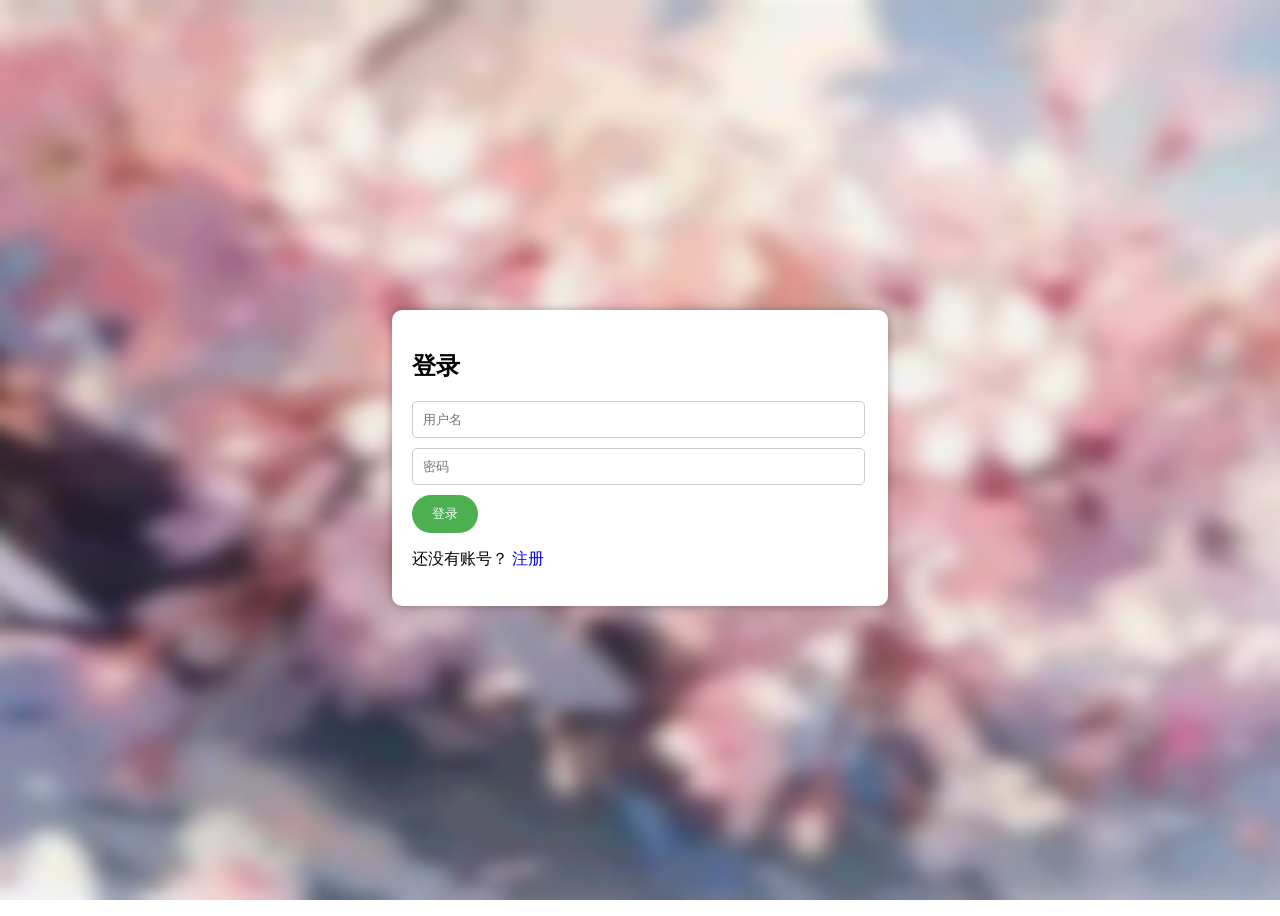
<file: index.html>
<!DOCTYPE html>
<html lang="en">

<head>
  <meta charset="UTF-8">
  <meta http-equiv="X-UA-Compatible" content="IE=edge">
  <meta name="viewport" content="width=device-width, initial-scale=1.0">
  <title>登录页面</title>
  <style>
    body {
      display: flex;
      justify-content: center;
      align-items: center;
      height: 100vh;
      background: url('OIP-C.jpg') no-repeat center center fixed;
      background-size: cover;
    }

    form {
      padding: 20px;
      background-color: rgba(255, 255, 255, 1);
      border-radius: 10px;
      box-shadow: 0 0 10px rgba(0, 0, 0, 0.3);
      opacity: 0;
      animation: slideIn 1s ease forwards;
    }

    @keyframes slideIn {
      0% {
        transform: translateY(-100%);
        opacity: 0;
      }

      100% {
        transform: translateY(0);
        opacity: 1;
      }
    }

    input {
      width: calc(100% - 25px);
      padding: 10px;
      margin-bottom: 10px;
      border: 1px solid #ccc;
      border-radius: 5px;
    }

    button {
      padding: 10px 20px;
      background-color: #4CAF50;
      color: white;
      border: none;
      border-radius: 20px;
      cursor: pointer;
    }

    /* 注册界面样式 */
    #registerForm {
      display: none;
    }

    a.registerLink {
      color: blue;
      cursor: pointer;
    }

    a.registerLink:hover {
      text-decoration: underline;
    }

    #loginFailurePopup {
      display: none;
      position: absolute;
      top: -50px;  /* 初始时在页面上方隐藏 */
      left: 50%;
      transform: translateX(-50%);
      padding: 20px;
      background-color: white;  /* 背景改为白色 */
      color: red;
      border-radius: 10px;
      box-shadow: 0 0 10px rgba(0, 0, 0, 0.5);
      animation: popupSlideDown 0.5s ease forwards;  /* 添加动画效果 */
    }

    @keyframes popupSlideDown {
      0% {
        top: -50px;
      }

      100% {
        top: 0;
      }
    }
  </style>
</head>

<body>
  <form id="loginForm" action="javascript:void(0);" onsubmit="login()">
    <h2>登录</h2>
    <input type="text" id="loginUsername" name="username" placeholder="用户名">
    <input type="password" id="loginPassword" name="password" placeholder="密码">
    <button type="submit">登录</button>
    <p>还没有账号？ <a class="registerLink" onclick="showRegisterForm()">注册</a></p>
  </form>

  <form id="registerForm" action="javascript:void(0);" onsubmit="register()">
    <h2>注册</h2>
    <input type="text" id="registerUsername" placeholder="用户名">
    <input type="password" id="registerPassword" placeholder="密码">
    <input type="password" id="confirmPassword" placeholder="确认密码">
    <button type="submit">注册</button>
    <p>已有账号？ <a class="registerLink" onclick="showLoginForm()">登录</a></p>
    <p id="usernameError" class="error"></p>
    <p id="passwordError" class="error"></p>
  </form>

  <div id="loginFailurePopup">登录失败，请检查用户名和密码！</div>

  <script>
    // 预设的有效账号
    const validUsers = {
      "user1": "pass1",
      "user2": "pass2"
    };

    function showRegisterForm() {
      document.getElementById('loginForm').style.display = 'none';
      document.getElementById('registerForm').style.display = 'block';
    }

    function showLoginForm() {
      document.getElementById('loginForm').style.display = 'block';
      document.getElementById('registerForm').style.display = 'none';
    }

    function login() {
      const username = document.getElementById('loginUsername').value;
      const password = document.getElementById('loginPassword').value;

      if (validUsers[username] === password) {
        window.location.href = 'https://space.bilibili.com/3546587571686054?spm_id_from=333.1007.0.0';
      } else {
        document.getElementById('loginFailurePopup').style.display = 'block';
        setTimeout(() => {
          document.getElementById('loginFailurePopup').style.display = 'none';
        }, 3000); 
      }
    }

    function register() {
      const username = document.getElementById('registerUsername').value;
      const password = document.getElementById('registerPassword').value;
      const confirmPassword = document.getElementById('confirmPassword').value;

      // 检查用户名是否重复
      if (validUsers[username]) {
        document.getElementById('usernameError').innerHTML = '该用户名已存在，请选择其他用户名！';
        return;
      } else {
        document.getElementById('usernameError').innerHTML = '';
      }

      // 检查密码是否符合要求
      if (password.length < 4 ||!/[a-zA-Z]/.test(password) ||!/\d/.test(password)) {
        document.getElementById('passwordError').innerHTML = '密码至少 4 位且必须包含字母和数字！';
        return;
      } else {
        document.getElementById('passwordError').innerHTML = '';
      }

      // 检查两次输入的密码是否一致
      if (password!== confirmPassword) {
        alert('两次输入的密码不一致！');
        return;
      }

      validUsers[username] = password;
      alert('注册成功！');
      showLoginForm();
    }
  </script>
</body>

</html>
</file>
